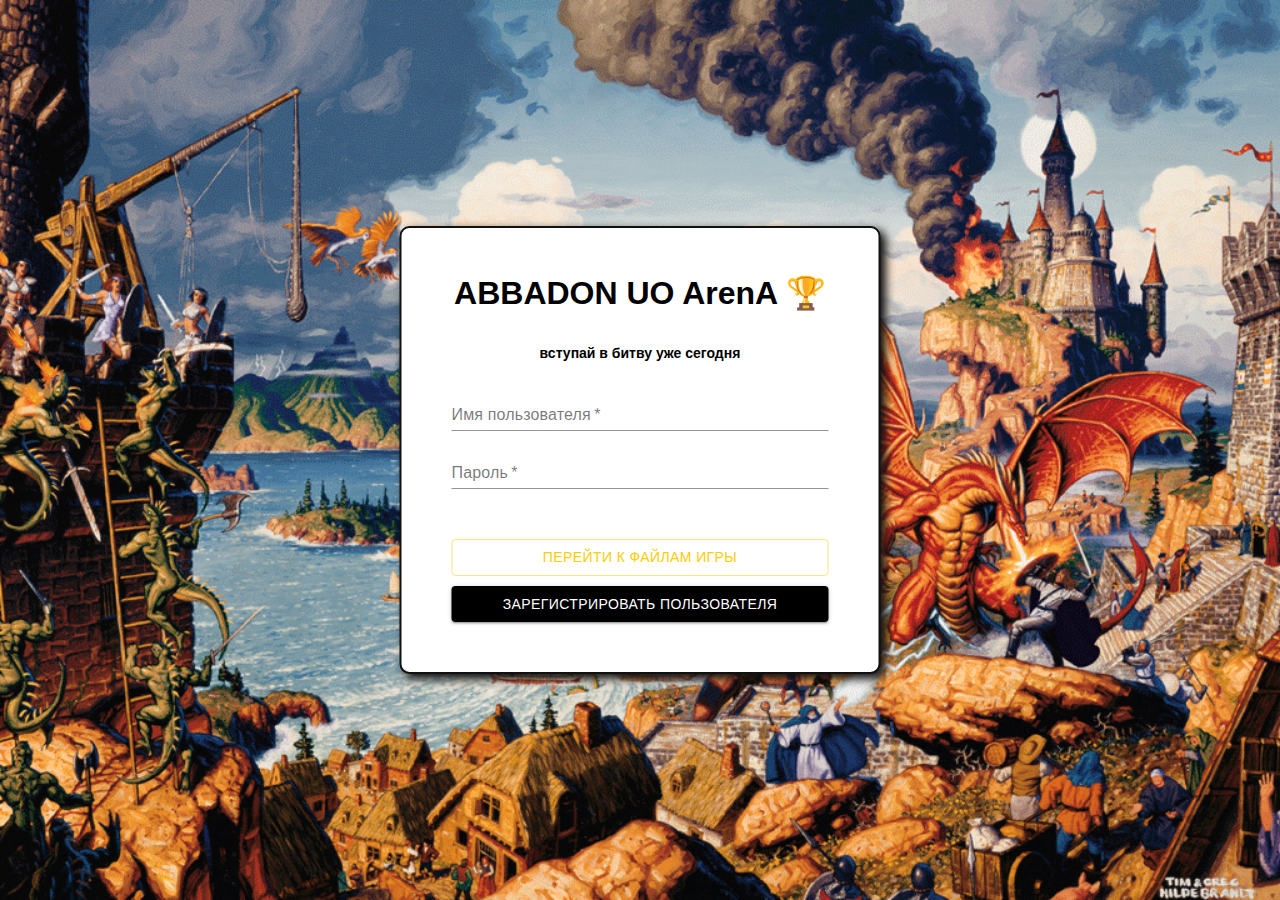
<file: index.html>
<!DOCTYPE html>        <html lang="ru">          <head>            <meta charset="utf-8" />            <link rel="shortcut icon" href="favicon.ico" />            <style id="jss-server-side">@keyframes mui-auto-fill {}@keyframes mui-auto-fill-cancel {}.MuiInputBase-root {  color: rgba(0, 0, 0, 0.87);  cursor: text;  display: inline-flex;  position: relative;  font-size: 1rem;  box-sizing: border-box;  align-items: center;  font-family: "Roboto", "Helvetica", "Arial", sans-serif;  font-weight: 400;  line-height: 1.1876em;  letter-spacing: 0.00938em;}.MuiInputBase-root.Mui-disabled {  color: rgba(0, 0, 0, 0.38);  cursor: default;}.MuiInputBase-multiline {  padding: 6px 0 7px;}.MuiInputBase-multiline.MuiInputBase-marginDense {  padding-top: 3px;}.MuiInputBase-fullWidth {  width: 100%;}.MuiInputBase-input {  font: inherit;  color: currentColor;  width: 100%;  border: 0;  height: 1.1876em;  margin: 0;  display: block;  padding: 6px 0 7px;  min-width: 0;  background: none;  box-sizing: content-box;  animation-name: mui-auto-fill-cancel;  letter-spacing: inherit;  animation-duration: 10ms;  -webkit-tap-highlight-color: transparent;}.MuiInputBase-input::-webkit-input-placeholder {  color: currentColor;  opacity: 0.42;  transition: opacity 200ms cubic-bezier(0.4, 0, 0.2, 1) 0ms;}.MuiInputBase-input::-moz-placeholder {  color: currentColor;  opacity: 0.42;  transition: opacity 200ms cubic-bezier(0.4, 0, 0.2, 1) 0ms;}.MuiInputBase-input:-ms-input-placeholder {  color: currentColor;  opacity: 0.42;  transition: opacity 200ms cubic-bezier(0.4, 0, 0.2, 1) 0ms;}.MuiInputBase-input::-ms-input-placeholder {  color: currentColor;  opacity: 0.42;  transition: opacity 200ms cubic-bezier(0.4, 0, 0.2, 1) 0ms;}.MuiInputBase-input:focus {  outline: 0;}.MuiInputBase-input:invalid {  box-shadow: none;}.MuiInputBase-input::-webkit-search-decoration {  -webkit-appearance: none;}.MuiInputBase-input.Mui-disabled {  opacity: 1;}.MuiInputBase-input:-webkit-autofill {  animation-name: mui-auto-fill;  animation-duration: 5000s;}label[data-shrink=false] + .MuiInputBase-formControl .MuiInputBase-input::-webkit-input-placeholder {  opacity: 0 !important;}label[data-shrink=false] + .MuiInputBase-formControl .MuiInputBase-input::-moz-placeholder {  opacity: 0 !important;}label[data-shrink=false] + .MuiInputBase-formControl .MuiInputBase-input:-ms-input-placeholder {  opacity: 0 !important;}label[data-shrink=false] + .MuiInputBase-formControl .MuiInputBase-input::-ms-input-placeholder {  opacity: 0 !important;}label[data-shrink=false] + .MuiInputBase-formControl .MuiInputBase-input:focus::-webkit-input-placeholder {  opacity: 0.42;}label[data-shrink=false] + .MuiInputBase-formControl .MuiInputBase-input:focus::-moz-placeholder {  opacity: 0.42;}label[data-shrink=false] + .MuiInputBase-formControl .MuiInputBase-input:focus:-ms-input-placeholder {  opacity: 0.42;}label[data-shrink=false] + .MuiInputBase-formControl .MuiInputBase-input:focus::-ms-input-placeholder {  opacity: 0.42;}.MuiInputBase-inputMarginDense {  padding-top: 3px;}.MuiInputBase-inputMultiline {  height: auto;  resize: none;  padding: 0;}.MuiInputBase-inputTypeSearch {  -moz-appearance: textfield;  -webkit-appearance: textfield;}.MuiInput-root {  position: relative;}label + .MuiInput-formControl {  margin-top: 16px;}.MuiInput-colorSecondary.MuiInput-underline:after {  border-bottom-color: #000;}.MuiInput-underline:after {  left: 0;  right: 0;  bottom: 0;  content: "";  position: absolute;  transform: scaleX(0);  transition: transform 200ms cubic-bezier(0.0, 0, 0.2, 1) 0ms;  border-bottom: 2px solid #fc0;  pointer-events: none;}.MuiInput-underline.Mui-focused:after {  transform: scaleX(1);}.MuiInput-underline.Mui-error:after {  transform: scaleX(1);  border-bottom-color: #ff1744;}.MuiInput-underline:before {  left: 0;  right: 0;  bottom: 0;  content: "\00a0";  position: absolute;  transition: border-bottom-color 200ms cubic-bezier(0.4, 0, 0.2, 1) 0ms;  border-bottom: 1px solid rgba(0, 0, 0, 0.42);  pointer-events: none;}.MuiInput-underline:hover:not(.Mui-disabled):before {  border-bottom: 2px solid rgba(0, 0, 0, 0.87);}.MuiInput-underline.Mui-disabled:before {  border-bottom-style: dotted;}@media (hover: none) {  .MuiInput-underline:hover:not(.Mui-disabled):before {    border-bottom: 1px solid rgba(0, 0, 0, 0.42);  }}  .MuiFormLabel-root {    color: rgba(0, 0, 0, 0.54);    padding: 0;    font-size: 1rem;    font-family: "Roboto", "Helvetica", "Arial", sans-serif;    font-weight: 400;    line-height: 1;    letter-spacing: 0.00938em;  }  .MuiFormLabel-root.Mui-focused {    color: #fc0;  }  .MuiFormLabel-root.Mui-disabled {    color: rgba(0, 0, 0, 0.38);  }  .MuiFormLabel-root.Mui-error {    color: #ff1744;  }  .MuiFormLabel-colorSecondary.Mui-focused {    color: #000;  }  .MuiFormLabel-asterisk.Mui-error {    color: #ff1744;  }  .MuiInputLabel-root {    display: block;    transform-origin: top left;  }  .MuiInputLabel-formControl {    top: 0;    left: 0;    position: absolute;    transform: translate(0, 24px) scale(1);  }  .MuiInputLabel-marginDense {    transform: translate(0, 21px) scale(1);  }  .MuiInputLabel-shrink {    transform: translate(0, 1.5px) scale(0.75);    transform-origin: top left;  }  .MuiInputLabel-animated {    transition: color 200ms cubic-bezier(0.0, 0, 0.2, 1) 0ms,transform 200ms cubic-bezier(0.0, 0, 0.2, 1) 0ms;  }  .MuiInputLabel-filled {    z-index: 1;    transform: translate(12px, 20px) scale(1);    pointer-events: none;  }  .MuiInputLabel-filled.MuiInputLabel-marginDense {    transform: translate(12px, 17px) scale(1);  }  .MuiInputLabel-filled.MuiInputLabel-shrink {    transform: translate(12px, 10px) scale(0.75);  }  .MuiInputLabel-filled.MuiInputLabel-shrink.MuiInputLabel-marginDense {    transform: translate(12px, 7px) scale(0.75);  }  .MuiInputLabel-outlined {    z-index: 1;    transform: translate(14px, 20px) scale(1);    pointer-events: none;  }  .MuiInputLabel-outlined.MuiInputLabel-marginDense {    transform: translate(14px, 12px) scale(1);  }  .MuiInputLabel-outlined.MuiInputLabel-shrink {    transform: translate(14px, -6px) scale(0.75);  }  .MuiFormControl-root {    border: 0;    margin: 0;    display: inline-flex;    padding: 0;    position: relative;    min-width: 0;    flex-direction: column;    vertical-align: top;  }  .MuiFormControl-marginNormal {    margin-top: 16px;    margin-bottom: 8px;  }  .MuiFormControl-marginDense {    margin-top: 8px;    margin-bottom: 4px;  }  .MuiFormControl-fullWidth {    width: 100%;  }  .MuiButtonBase-root {    color: inherit;    border: 0;    cursor: pointer;    margin: 0;    display: inline-flex;    outline: 0;    padding: 0;    position: relative;    align-items: center;    user-select: none;    border-radius: 0;    vertical-align: middle;    -moz-appearance: none;    justify-content: center;    text-decoration: none;    background-color: transparent;    -webkit-appearance: none;    -webkit-tap-highlight-color: transparent;  }  .MuiButtonBase-root::-moz-focus-inner {    border-style: none;  }  .MuiButtonBase-root.Mui-disabled {    cursor: default;    pointer-events: none;  }@media print {  .MuiButtonBase-root {    color-adjust: exact;  }}  .MuiButton-root {    color: rgba(0, 0, 0, 0.87);    padding: 6px 16px;    font-size: 0.875rem;    min-width: 64px;    box-sizing: border-box;    transition: background-color 250ms cubic-bezier(0.4, 0, 0.2, 1) 0ms,box-shadow 250ms cubic-bezier(0.4, 0, 0.2, 1) 0ms,border 250ms cubic-bezier(0.4, 0, 0.2, 1) 0ms;    font-family: "Roboto", "Helvetica", "Arial", sans-serif;    font-weight: 500;    line-height: 1.75;    border-radius: 4px;    letter-spacing: 0.02857em;    text-transform: uppercase;  }  .MuiButton-root:hover {    text-decoration: none;    background-color: rgba(0, 0, 0, 0.04);  }  .MuiButton-root.Mui-disabled {    color: rgba(0, 0, 0, 0.26);  }@media (hover: none) {  .MuiButton-root:hover {    background-color: transparent;  }}  .MuiButton-root:hover.Mui-disabled {    background-color: transparent;  }  .MuiButton-label {    width: 100%;    display: inherit;    align-items: inherit;    justify-content: inherit;  }  .MuiButton-text {    padding: 6px 8px;  }  .MuiButton-textPrimary {    color: #fc0;  }  .MuiButton-textPrimary:hover {    background-color: rgba(255, 204, 0, 0.04);  }@media (hover: none) {  .MuiButton-textPrimary:hover {    background-color: transparent;  }}  .MuiButton-textSecondary {    color: #000;  }  .MuiButton-textSecondary:hover {    background-color: rgba(0, 0, 0, 0.04);  }@media (hover: none) {  .MuiButton-textSecondary:hover {    background-color: transparent;  }}  .MuiButton-outlined {    border: 1px solid rgba(0, 0, 0, 0.23);    padding: 5px 15px;  }  .MuiButton-outlined.Mui-disabled {    border: 1px solid rgba(0, 0, 0, 0.12);  }  .MuiButton-outlinedPrimary {    color: #fc0;    border: 1px solid rgba(255, 204, 0, 0.5);  }  .MuiButton-outlinedPrimary:hover {    border: 1px solid #fc0;    background-color: rgba(255, 204, 0, 0.04);  }@media (hover: none) {  .MuiButton-outlinedPrimary:hover {    background-color: transparent;  }}  .MuiButton-outlinedSecondary {    color: #000;    border: 1px solid rgba(0, 0, 0, 0.5);  }  .MuiButton-outlinedSecondary:hover {    border: 1px solid #000;    background-color: rgba(0, 0, 0, 0.04);  }  .MuiButton-outlinedSecondary.Mui-disabled {    border: 1px solid rgba(0, 0, 0, 0.26);  }@media (hover: none) {  .MuiButton-outlinedSecondary:hover {    background-color: transparent;  }}  .MuiButton-contained {    color: rgba(0, 0, 0, 0.87);    box-shadow: 0px 3px 1px -2px rgba(0,0,0,0.2),0px 2px 2px 0px rgba(0,0,0,0.14),0px 1px 5px 0px rgba(0,0,0,0.12);    background-color: #e0e0e0;  }  .MuiButton-contained:hover {    box-shadow: 0px 2px 4px -1px rgba(0,0,0,0.2),0px 4px 5px 0px rgba(0,0,0,0.14),0px 1px 10px 0px rgba(0,0,0,0.12);    background-color: #d5d5d5;  }  .MuiButton-contained.Mui-focusVisible {    box-shadow: 0px 3px 5px -1px rgba(0,0,0,0.2),0px 6px 10px 0px rgba(0,0,0,0.14),0px 1px 18px 0px rgba(0,0,0,0.12);  }  .MuiButton-contained:active {    box-shadow: 0px 5px 5px -3px rgba(0,0,0,0.2),0px 8px 10px 1px rgba(0,0,0,0.14),0px 3px 14px 2px rgba(0,0,0,0.12);  }  .MuiButton-contained.Mui-disabled {    color: rgba(0, 0, 0, 0.26);    box-shadow: none;    background-color: rgba(0, 0, 0, 0.12);  }@media (hover: none) {  .MuiButton-contained:hover {    box-shadow: 0px 3px 1px -2px rgba(0,0,0,0.2),0px 2px 2px 0px rgba(0,0,0,0.14),0px 1px 5px 0px rgba(0,0,0,0.12);    background-color: #e0e0e0;  }}  .MuiButton-contained:hover.Mui-disabled {    background-color: rgba(0, 0, 0, 0.12);  }  .MuiButton-containedPrimary {    color: rgba(0, 0, 0, 0.87);    background-color: #fc0;  }  .MuiButton-containedPrimary:hover {    background-color: rgb(178, 142, 0);  }@media (hover: none) {  .MuiButton-containedPrimary:hover {    background-color: #fc0;  }}  .MuiButton-containedSecondary {    color: #fff;    background-color: #000;  }  .MuiButton-containedSecondary:hover {    background-color: rgb(0, 0, 0);  }@media (hover: none) {  .MuiButton-containedSecondary:hover {    background-color: #000;  }}  .MuiButton-disableElevation {    box-shadow: none;  }  .MuiButton-disableElevation:hover {    box-shadow: none;  }  .MuiButton-disableElevation.Mui-focusVisible {    box-shadow: none;  }  .MuiButton-disableElevation:active {    box-shadow: none;  }  .MuiButton-disableElevation.Mui-disabled {    box-shadow: none;  }  .MuiButton-colorInherit {    color: inherit;    border-color: currentColor;  }  .MuiButton-textSizeSmall {    padding: 4px 5px;    font-size: 0.8125rem;  }  .MuiButton-textSizeLarge {    padding: 8px 11px;    font-size: 0.9375rem;  }  .MuiButton-outlinedSizeSmall {    padding: 3px 9px;    font-size: 0.8125rem;  }  .MuiButton-outlinedSizeLarge {    padding: 7px 21px;    font-size: 0.9375rem;  }  .MuiButton-containedSizeSmall {    padding: 4px 10px;    font-size: 0.8125rem;  }  .MuiButton-containedSizeLarge {    padding: 8px 22px;    font-size: 0.9375rem;  }  .MuiButton-fullWidth {    width: 100%;  }  .MuiButton-startIcon {    display: inherit;    margin-left: -4px;    margin-right: 8px;  }  .MuiButton-startIcon.MuiButton-iconSizeSmall {    margin-left: -2px;  }  .MuiButton-endIcon {    display: inherit;    margin-left: 8px;    margin-right: -4px;  }  .MuiButton-endIcon.MuiButton-iconSizeSmall {    margin-right: -2px;  }  .MuiButton-iconSizeSmall > *:first-child {    font-size: 18px;  }  .MuiButton-iconSizeMedium > *:first-child {    font-size: 20px;  }  .MuiButton-iconSizeLarge > *:first-child {    font-size: 22px;  }</style>            <link rel="stylesheet" href="main.css">            <meta              name="viewport"              content="width=device-width, initial-scale=1, shrink-to-fit=no"            />            <meta name="theme-color" content="#000000" />            <title>Ultima Online SPHERE 0.51 | ABBADON UO ArenA Free Shard</title>          </head>          <body>              <div id="root"><div class="App"><form class="Form" novalidate="" autoComplete="off"><h1>ABBADON UO ArenA 🏆</h1><h2 style="font-size:14px">вступай в битву уже сегодня</h2><div style="height:10px"></div><div><div class="MuiFormControl-root MuiTextField-root" style="width:100%"><label class="MuiFormLabel-root MuiInputLabel-root MuiInputLabel-formControl MuiInputLabel-animated Mui-required Mui-required" data-shrink="false" for="outlined-basic" id="outlined-basic-label">Имя пользователя<span aria-hidden="true" class="MuiFormLabel-asterisk MuiInputLabel-asterisk"> <!-- -->*</span></label><div class="MuiInputBase-root MuiInput-root MuiInput-underline MuiInputBase-formControl MuiInput-formControl"><input type="text" aria-invalid="false" id="outlined-basic" name="login" required="" class="MuiInputBase-input MuiInput-input"/></div></div><div style="height:10px"></div><div class="MuiFormControl-root MuiTextField-root" style="width:100%"><label class="MuiFormLabel-root MuiInputLabel-root MuiInputLabel-formControl MuiInputLabel-animated Mui-required Mui-required" data-shrink="false" for="outlined-basic2" id="outlined-basic2-label">Пароль<span aria-hidden="true" class="MuiFormLabel-asterisk MuiInputLabel-asterisk"> <!-- -->*</span></label><div class="MuiInputBase-root MuiInput-root MuiInput-underline MuiInputBase-formControl MuiInput-formControl"><input type="password" aria-invalid="false" id="outlined-basic2" name="pass" required="" class="MuiInputBase-input MuiInput-input"/></div></div></div><div style="height:50px"></div><a class="MuiButtonBase-root MuiButton-root MuiButton-outlined MuiButton-outlinedPrimary MuiButton-fullWidth" tabindex="0" aria-disabled="false" href="https://game.abbadon.ru/files/"><span class="MuiButton-label">Перейти к файлам игры</span></a><div style="height:10px"></div><button class="MuiButtonBase-root MuiButton-root MuiButton-contained MuiButton-containedSecondary MuiButton-fullWidth" tabindex="0" type="submit"><span class="MuiButton-label">Зарегистрировать пользователя</span></button></form></div></div>          </body>          <script defer src="main.js" /></script>        </html>
</file>
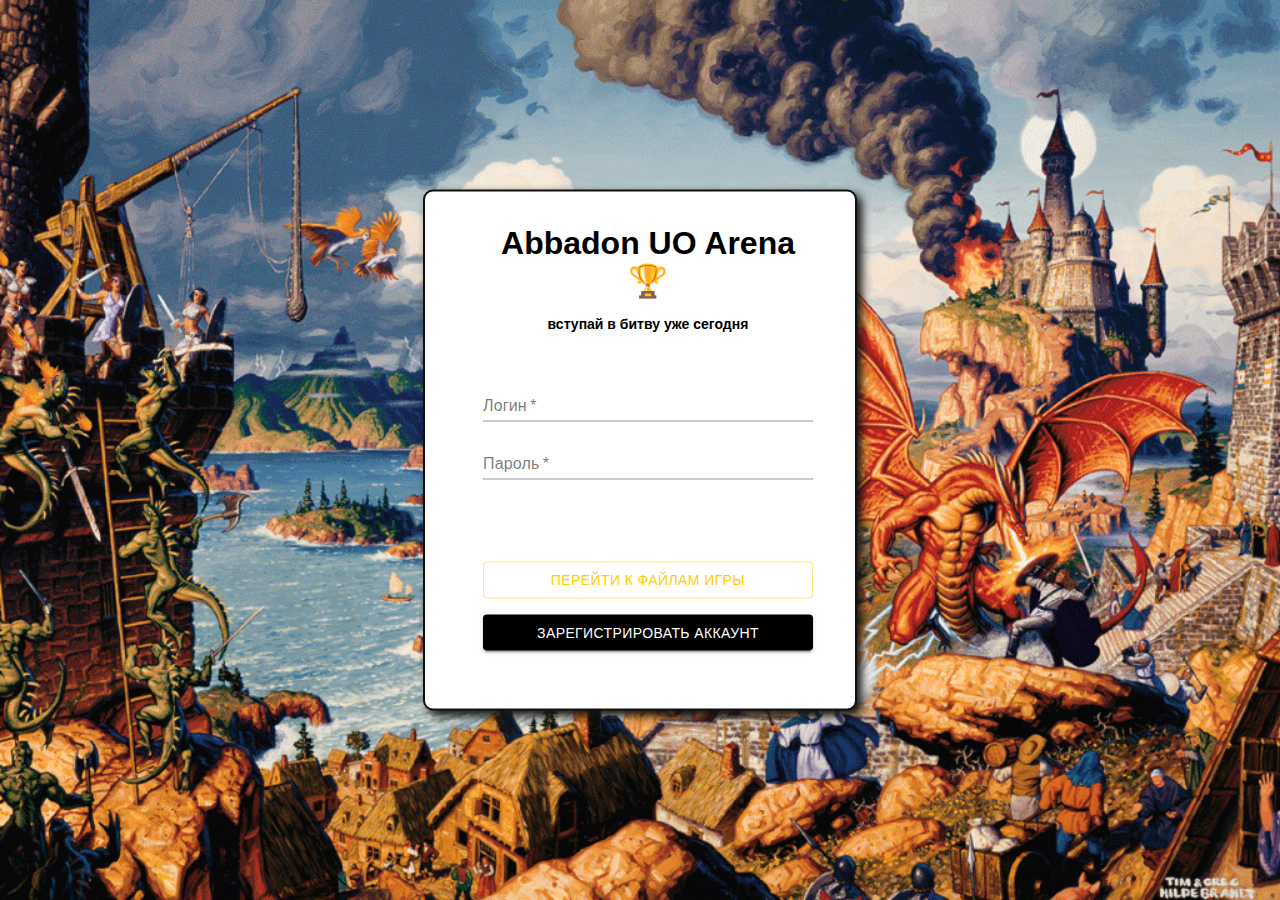
<file: files/index.html>
<!DOCTYPE html>        <html lang="ru">          <head>            <meta charset="utf-8" />            <link rel="shortcut icon" href="/favicon.ico" />            <style id="jss-server-side">@keyframes mui-auto-fill {}@keyframes mui-auto-fill-cancel {}.MuiInputBase-root {  color: rgba(0, 0, 0, 0.87);  cursor: text;  display: inline-flex;  position: relative;  font-size: 1rem;  box-sizing: border-box;  align-items: center;  font-family: "Roboto", "Helvetica", "Arial", sans-serif;  font-weight: 400;  line-height: 1.1876em;  letter-spacing: 0.00938em;}.MuiInputBase-root.Mui-disabled {  color: rgba(0, 0, 0, 0.38);  cursor: default;}.MuiInputBase-multiline {  padding: 6px 0 7px;}.MuiInputBase-multiline.MuiInputBase-marginDense {  padding-top: 3px;}.MuiInputBase-fullWidth {  width: 100%;}.MuiInputBase-input {  font: inherit;  color: currentColor;  width: 100%;  border: 0;  height: 1.1876em;  margin: 0;  display: block;  padding: 6px 0 7px;  min-width: 0;  background: none;  box-sizing: content-box;  animation-name: mui-auto-fill-cancel;  letter-spacing: inherit;  animation-duration: 10ms;  -webkit-tap-highlight-color: transparent;}.MuiInputBase-input::-webkit-input-placeholder {  color: currentColor;  opacity: 0.42;  transition: opacity 200ms cubic-bezier(0.4, 0, 0.2, 1) 0ms;}.MuiInputBase-input::-moz-placeholder {  color: currentColor;  opacity: 0.42;  transition: opacity 200ms cubic-bezier(0.4, 0, 0.2, 1) 0ms;}.MuiInputBase-input:-ms-input-placeholder {  color: currentColor;  opacity: 0.42;  transition: opacity 200ms cubic-bezier(0.4, 0, 0.2, 1) 0ms;}.MuiInputBase-input::-ms-input-placeholder {  color: currentColor;  opacity: 0.42;  transition: opacity 200ms cubic-bezier(0.4, 0, 0.2, 1) 0ms;}.MuiInputBase-input:focus {  outline: 0;}.MuiInputBase-input:invalid {  box-shadow: none;}.MuiInputBase-input::-webkit-search-decoration {  -webkit-appearance: none;}.MuiInputBase-input.Mui-disabled {  opacity: 1;}.MuiInputBase-input:-webkit-autofill {  animation-name: mui-auto-fill;  animation-duration: 5000s;}label[data-shrink=false] + .MuiInputBase-formControl .MuiInputBase-input::-webkit-input-placeholder {  opacity: 0 !important;}label[data-shrink=false] + .MuiInputBase-formControl .MuiInputBase-input::-moz-placeholder {  opacity: 0 !important;}label[data-shrink=false] + .MuiInputBase-formControl .MuiInputBase-input:-ms-input-placeholder {  opacity: 0 !important;}label[data-shrink=false] + .MuiInputBase-formControl .MuiInputBase-input::-ms-input-placeholder {  opacity: 0 !important;}label[data-shrink=false] + .MuiInputBase-formControl .MuiInputBase-input:focus::-webkit-input-placeholder {  opacity: 0.42;}label[data-shrink=false] + .MuiInputBase-formControl .MuiInputBase-input:focus::-moz-placeholder {  opacity: 0.42;}label[data-shrink=false] + .MuiInputBase-formControl .MuiInputBase-input:focus:-ms-input-placeholder {  opacity: 0.42;}label[data-shrink=false] + .MuiInputBase-formControl .MuiInputBase-input:focus::-ms-input-placeholder {  opacity: 0.42;}.MuiInputBase-inputMarginDense {  padding-top: 3px;}.MuiInputBase-inputMultiline {  height: auto;  resize: none;  padding: 0;}.MuiInputBase-inputTypeSearch {  -moz-appearance: textfield;  -webkit-appearance: textfield;}.MuiInput-root {  position: relative;}label + .MuiInput-formControl {  margin-top: 16px;}.MuiInput-colorSecondary.MuiInput-underline:after {  border-bottom-color: #000;}.MuiInput-underline:after {  left: 0;  right: 0;  bottom: 0;  content: "";  position: absolute;  transform: scaleX(0);  transition: transform 200ms cubic-bezier(0.0, 0, 0.2, 1) 0ms;  border-bottom: 2px solid #fc0;  pointer-events: none;}.MuiInput-underline.Mui-focused:after {  transform: scaleX(1);}.MuiInput-underline.Mui-error:after {  transform: scaleX(1);  border-bottom-color: #ff1744;}.MuiInput-underline:before {  left: 0;  right: 0;  bottom: 0;  content: "\00a0";  position: absolute;  transition: border-bottom-color 200ms cubic-bezier(0.4, 0, 0.2, 1) 0ms;  border-bottom: 1px solid rgba(0, 0, 0, 0.42);  pointer-events: none;}.MuiInput-underline:hover:not(.Mui-disabled):before {  border-bottom: 2px solid rgba(0, 0, 0, 0.87);}.MuiInput-underline.Mui-disabled:before {  border-bottom-style: dotted;}@media (hover: none) {  .MuiInput-underline:hover:not(.Mui-disabled):before {    border-bottom: 1px solid rgba(0, 0, 0, 0.42);  }}  .MuiFormLabel-root {    color: rgba(0, 0, 0, 0.54);    padding: 0;    font-size: 1rem;    font-family: "Roboto", "Helvetica", "Arial", sans-serif;    font-weight: 400;    line-height: 1;    letter-spacing: 0.00938em;  }  .MuiFormLabel-root.Mui-focused {    color: #fc0;  }  .MuiFormLabel-root.Mui-disabled {    color: rgba(0, 0, 0, 0.38);  }  .MuiFormLabel-root.Mui-error {    color: #ff1744;  }  .MuiFormLabel-colorSecondary.Mui-focused {    color: #000;  }  .MuiFormLabel-asterisk.Mui-error {    color: #ff1744;  }  .MuiInputLabel-root {    display: block;    transform-origin: top left;  }  .MuiInputLabel-formControl {    top: 0;    left: 0;    position: absolute;    transform: translate(0, 24px) scale(1);  }  .MuiInputLabel-marginDense {    transform: translate(0, 21px) scale(1);  }  .MuiInputLabel-shrink {    transform: translate(0, 1.5px) scale(0.75);    transform-origin: top left;  }  .MuiInputLabel-animated {    transition: color 200ms cubic-bezier(0.0, 0, 0.2, 1) 0ms,transform 200ms cubic-bezier(0.0, 0, 0.2, 1) 0ms;  }  .MuiInputLabel-filled {    z-index: 1;    transform: translate(12px, 20px) scale(1);    pointer-events: none;  }  .MuiInputLabel-filled.MuiInputLabel-marginDense {    transform: translate(12px, 17px) scale(1);  }  .MuiInputLabel-filled.MuiInputLabel-shrink {    transform: translate(12px, 10px) scale(0.75);  }  .MuiInputLabel-filled.MuiInputLabel-shrink.MuiInputLabel-marginDense {    transform: translate(12px, 7px) scale(0.75);  }  .MuiInputLabel-outlined {    z-index: 1;    transform: translate(14px, 20px) scale(1);    pointer-events: none;  }  .MuiInputLabel-outlined.MuiInputLabel-marginDense {    transform: translate(14px, 12px) scale(1);  }  .MuiInputLabel-outlined.MuiInputLabel-shrink {    transform: translate(14px, -6px) scale(0.75);  }  .MuiFormControl-root {    border: 0;    margin: 0;    display: inline-flex;    padding: 0;    position: relative;    min-width: 0;    flex-direction: column;    vertical-align: top;  }  .MuiFormControl-marginNormal {    margin-top: 16px;    margin-bottom: 8px;  }  .MuiFormControl-marginDense {    margin-top: 8px;    margin-bottom: 4px;  }  .MuiFormControl-fullWidth {    width: 100%;  }  .MuiButtonBase-root {    color: inherit;    border: 0;    cursor: pointer;    margin: 0;    display: inline-flex;    outline: 0;    padding: 0;    position: relative;    align-items: center;    user-select: none;    border-radius: 0;    vertical-align: middle;    -moz-appearance: none;    justify-content: center;    text-decoration: none;    background-color: transparent;    -webkit-appearance: none;    -webkit-tap-highlight-color: transparent;  }  .MuiButtonBase-root::-moz-focus-inner {    border-style: none;  }  .MuiButtonBase-root.Mui-disabled {    cursor: default;    pointer-events: none;  }@media print {  .MuiButtonBase-root {    color-adjust: exact;  }}  .MuiButton-root {    color: rgba(0, 0, 0, 0.87);    padding: 6px 16px;    font-size: 0.875rem;    min-width: 64px;    box-sizing: border-box;    transition: background-color 250ms cubic-bezier(0.4, 0, 0.2, 1) 0ms,box-shadow 250ms cubic-bezier(0.4, 0, 0.2, 1) 0ms,border 250ms cubic-bezier(0.4, 0, 0.2, 1) 0ms;    font-family: "Roboto", "Helvetica", "Arial", sans-serif;    font-weight: 500;    line-height: 1.75;    border-radius: 4px;    letter-spacing: 0.02857em;    text-transform: uppercase;  }  .MuiButton-root:hover {    text-decoration: none;    background-color: rgba(0, 0, 0, 0.04);  }  .MuiButton-root.Mui-disabled {    color: rgba(0, 0, 0, 0.26);  }@media (hover: none) {  .MuiButton-root:hover {    background-color: transparent;  }}  .MuiButton-root:hover.Mui-disabled {    background-color: transparent;  }  .MuiButton-label {    width: 100%;    display: inherit;    align-items: inherit;    justify-content: inherit;  }  .MuiButton-text {    padding: 6px 8px;  }  .MuiButton-textPrimary {    color: #fc0;  }  .MuiButton-textPrimary:hover {    background-color: rgba(255, 204, 0, 0.04);  }@media (hover: none) {  .MuiButton-textPrimary:hover {    background-color: transparent;  }}  .MuiButton-textSecondary {    color: #000;  }  .MuiButton-textSecondary:hover {    background-color: rgba(0, 0, 0, 0.04);  }@media (hover: none) {  .MuiButton-textSecondary:hover {    background-color: transparent;  }}  .MuiButton-outlined {    border: 1px solid rgba(0, 0, 0, 0.23);    padding: 5px 15px;  }  .MuiButton-outlined.Mui-disabled {    border: 1px solid rgba(0, 0, 0, 0.12);  }  .MuiButton-outlinedPrimary {    color: #fc0;    border: 1px solid rgba(255, 204, 0, 0.5);  }  .MuiButton-outlinedPrimary:hover {    border: 1px solid #fc0;    background-color: rgba(255, 204, 0, 0.04);  }@media (hover: none) {  .MuiButton-outlinedPrimary:hover {    background-color: transparent;  }}  .MuiButton-outlinedSecondary {    color: #000;    border: 1px solid rgba(0, 0, 0, 0.5);  }  .MuiButton-outlinedSecondary:hover {    border: 1px solid #000;    background-color: rgba(0, 0, 0, 0.04);  }  .MuiButton-outlinedSecondary.Mui-disabled {    border: 1px solid rgba(0, 0, 0, 0.26);  }@media (hover: none) {  .MuiButton-outlinedSecondary:hover {    background-color: transparent;  }}  .MuiButton-contained {    color: rgba(0, 0, 0, 0.87);    box-shadow: 0px 3px 1px -2px rgba(0,0,0,0.2),0px 2px 2px 0px rgba(0,0,0,0.14),0px 1px 5px 0px rgba(0,0,0,0.12);    background-color: #e0e0e0;  }  .MuiButton-contained:hover {    box-shadow: 0px 2px 4px -1px rgba(0,0,0,0.2),0px 4px 5px 0px rgba(0,0,0,0.14),0px 1px 10px 0px rgba(0,0,0,0.12);    background-color: #d5d5d5;  }  .MuiButton-contained.Mui-focusVisible {    box-shadow: 0px 3px 5px -1px rgba(0,0,0,0.2),0px 6px 10px 0px rgba(0,0,0,0.14),0px 1px 18px 0px rgba(0,0,0,0.12);  }  .MuiButton-contained:active {    box-shadow: 0px 5px 5px -3px rgba(0,0,0,0.2),0px 8px 10px 1px rgba(0,0,0,0.14),0px 3px 14px 2px rgba(0,0,0,0.12);  }  .MuiButton-contained.Mui-disabled {    color: rgba(0, 0, 0, 0.26);    box-shadow: none;    background-color: rgba(0, 0, 0, 0.12);  }@media (hover: none) {  .MuiButton-contained:hover {    box-shadow: 0px 3px 1px -2px rgba(0,0,0,0.2),0px 2px 2px 0px rgba(0,0,0,0.14),0px 1px 5px 0px rgba(0,0,0,0.12);    background-color: #e0e0e0;  }}  .MuiButton-contained:hover.Mui-disabled {    background-color: rgba(0, 0, 0, 0.12);  }  .MuiButton-containedPrimary {    color: rgba(0, 0, 0, 0.87);    background-color: #fc0;  }  .MuiButton-containedPrimary:hover {    background-color: rgb(178, 142, 0);  }@media (hover: none) {  .MuiButton-containedPrimary:hover {    background-color: #fc0;  }}  .MuiButton-containedSecondary {    color: #fff;    background-color: #000;  }  .MuiButton-containedSecondary:hover {    background-color: rgb(0, 0, 0);  }@media (hover: none) {  .MuiButton-containedSecondary:hover {    background-color: #000;  }}  .MuiButton-disableElevation {    box-shadow: none;  }  .MuiButton-disableElevation:hover {    box-shadow: none;  }  .MuiButton-disableElevation.Mui-focusVisible {    box-shadow: none;  }  .MuiButton-disableElevation:active {    box-shadow: none;  }  .MuiButton-disableElevation.Mui-disabled {    box-shadow: none;  }  .MuiButton-colorInherit {    color: inherit;    border-color: currentColor;  }  .MuiButton-textSizeSmall {    padding: 4px 5px;    font-size: 0.8125rem;  }  .MuiButton-textSizeLarge {    padding: 8px 11px;    font-size: 0.9375rem;  }  .MuiButton-outlinedSizeSmall {    padding: 3px 9px;    font-size: 0.8125rem;  }  .MuiButton-outlinedSizeLarge {    padding: 7px 21px;    font-size: 0.9375rem;  }  .MuiButton-containedSizeSmall {    padding: 4px 10px;    font-size: 0.8125rem;  }  .MuiButton-containedSizeLarge {    padding: 8px 22px;    font-size: 0.9375rem;  }  .MuiButton-fullWidth {    width: 100%;  }  .MuiButton-startIcon {    display: inherit;    margin-left: -4px;    margin-right: 8px;  }  .MuiButton-startIcon.MuiButton-iconSizeSmall {    margin-left: -2px;  }  .MuiButton-endIcon {    display: inherit;    margin-left: 8px;    margin-right: -4px;  }  .MuiButton-endIcon.MuiButton-iconSizeSmall {    margin-right: -2px;  }  .MuiButton-iconSizeSmall > *:first-child {    font-size: 18px;  }  .MuiButton-iconSizeMedium > *:first-child {    font-size: 20px;  }  .MuiButton-iconSizeLarge > *:first-child {    font-size: 22px;  }  .jss1 {    top: 50%;    left: 50%;    width: 330px;    border: 2px solid #111;    display: grid;    padding: 25px 50px 50px 50px;    position: absolute;    transform: translate(-50%, -50%);    background: #fff;    box-shadow: 5px 5px 10px #111;    border-radius: 10px;  }  .jss1 > * {    width: 100%;    margin: 8px;  }</style>            <link rel="stylesheet" href="main.css">            <meta              name="viewport"              content="width=device-width, initial-scale=1, shrink-to-fit=no"            />            <meta name="theme-color" content="#000000" />            <title>Server-side render react app by Python</title>          </head>          <body>              <div id="root"><div class="App"><form class="jss1" novalidate="" autoComplete="off"><h1>Abbadon UO Arena 🏆</h1><h2 style="font-size:14px">вступай в битву уже сегодня</h2><div style="height:10px"></div><div><div class="MuiFormControl-root MuiTextField-root" style="width:100%"><label class="MuiFormLabel-root MuiInputLabel-root MuiInputLabel-formControl MuiInputLabel-animated Mui-required Mui-required" data-shrink="false" for="outlined-basic" id="outlined-basic-label">Логин<span aria-hidden="true" class="MuiFormLabel-asterisk MuiInputLabel-asterisk"> <!-- -->*</span></label><div class="MuiInputBase-root MuiInput-root MuiInput-underline MuiInputBase-formControl MuiInput-formControl"><input type="text" aria-invalid="false" id="outlined-basic" name="login" required="" class="MuiInputBase-input MuiInput-input"/></div></div><div style="height:10px"></div><div class="MuiFormControl-root MuiTextField-root" style="width:100%"><label class="MuiFormLabel-root MuiInputLabel-root MuiInputLabel-formControl MuiInputLabel-animated Mui-required Mui-required" data-shrink="false" for="outlined-basic2" id="outlined-basic2-label">Пароль<span aria-hidden="true" class="MuiFormLabel-asterisk MuiInputLabel-asterisk"> <!-- -->*</span></label><div class="MuiInputBase-root MuiInput-root MuiInput-underline MuiInputBase-formControl MuiInput-formControl"><input type="password" aria-invalid="false" id="outlined-basic2" name="pass" required="" class="MuiInputBase-input MuiInput-input"/></div></div></div><div style="height:50px"></div><button class="MuiButtonBase-root MuiButton-root MuiButton-outlined MuiButton-outlinedPrimary MuiButton-fullWidth" tabindex="0" type="button" href=""><span class="MuiButton-label">Перейти к файлам игры</span></button><button class="MuiButtonBase-root MuiButton-root MuiButton-contained MuiButton-containedSecondary MuiButton-fullWidth" tabindex="0" type="submit"><span class="MuiButton-label">Зарегистрировать аккаунт</span></button></form></div></div>          </body>          <script defer src="main.js" /></script>        </html>
</file>
